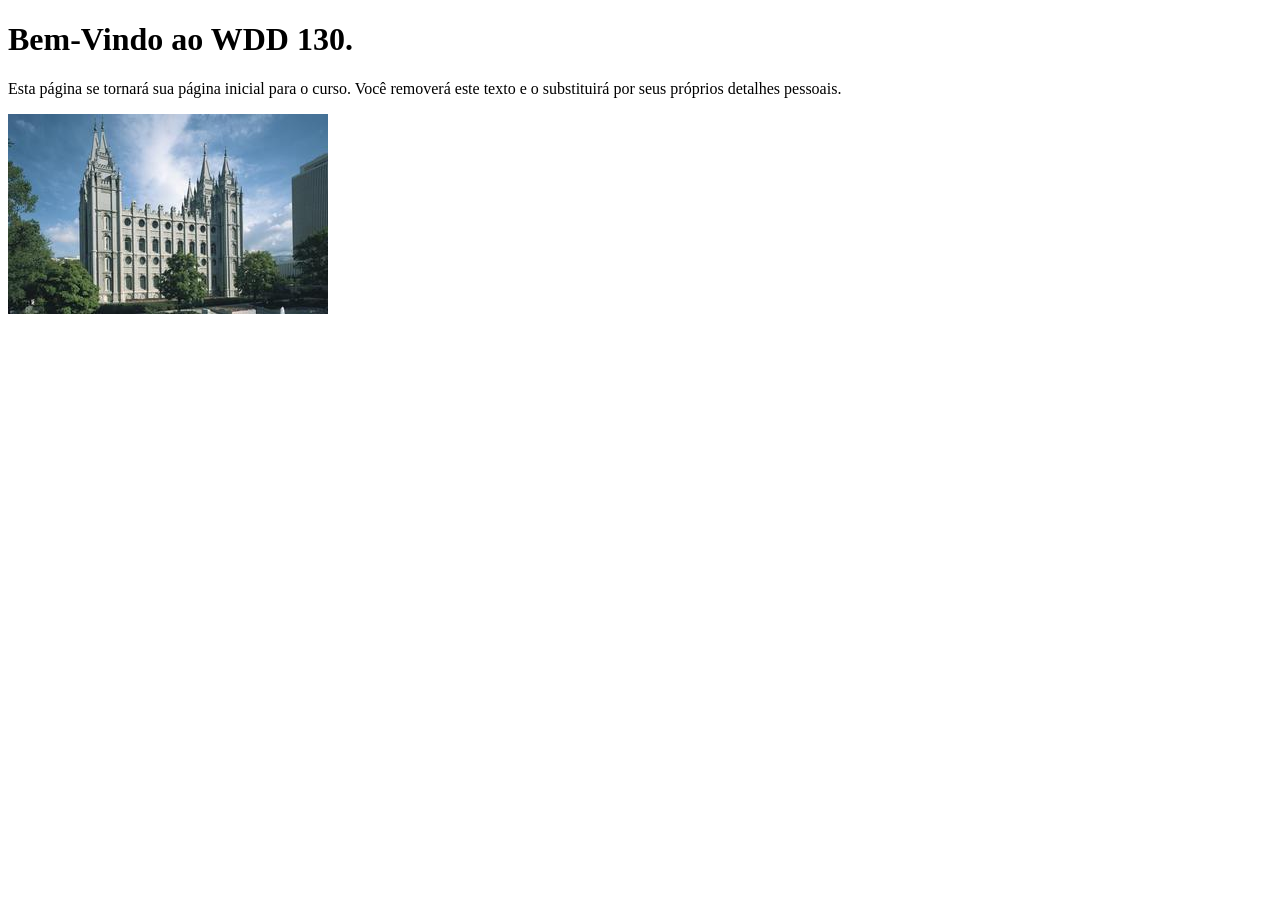
<file: index.html>
<!DOCTYPE html>
<html lang="pt-br">

<head>
    <meta charset="UTF-8">
    <meta name="viewport" content="width=device-width, initial-scale=1.0">
    <title>WDD 130 | Página Inicial</title>
</head>

<body>
    <h1>Bem-Vindo ao WDD 130.</h1>
    <p>Esta página se tornará sua página inicial para o curso. Você removerá este texto e o
        substituirá por seus próprios detalhes pessoais.</p>

    <img src="imagens/templo-lago-salgado.jpg" alt="O Templo de Lago Salgado.">
</body>

</html>
</file>
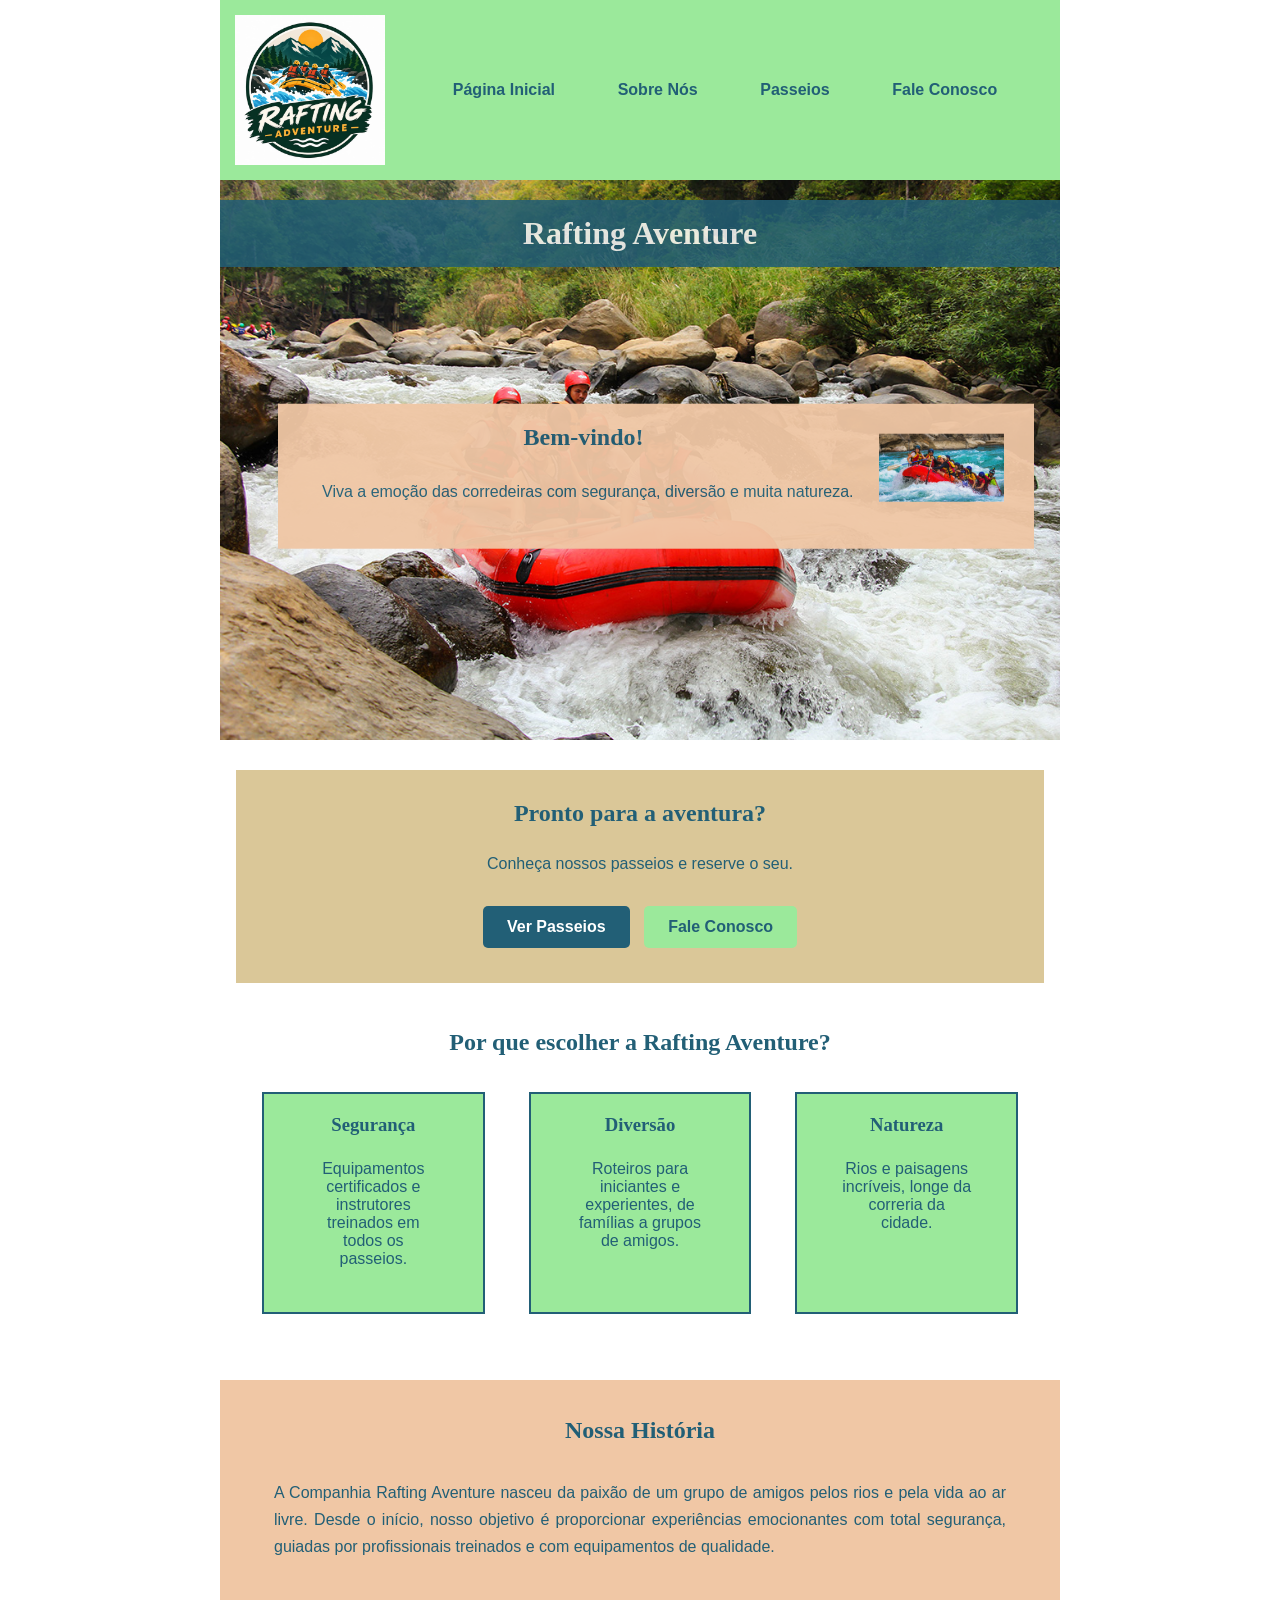
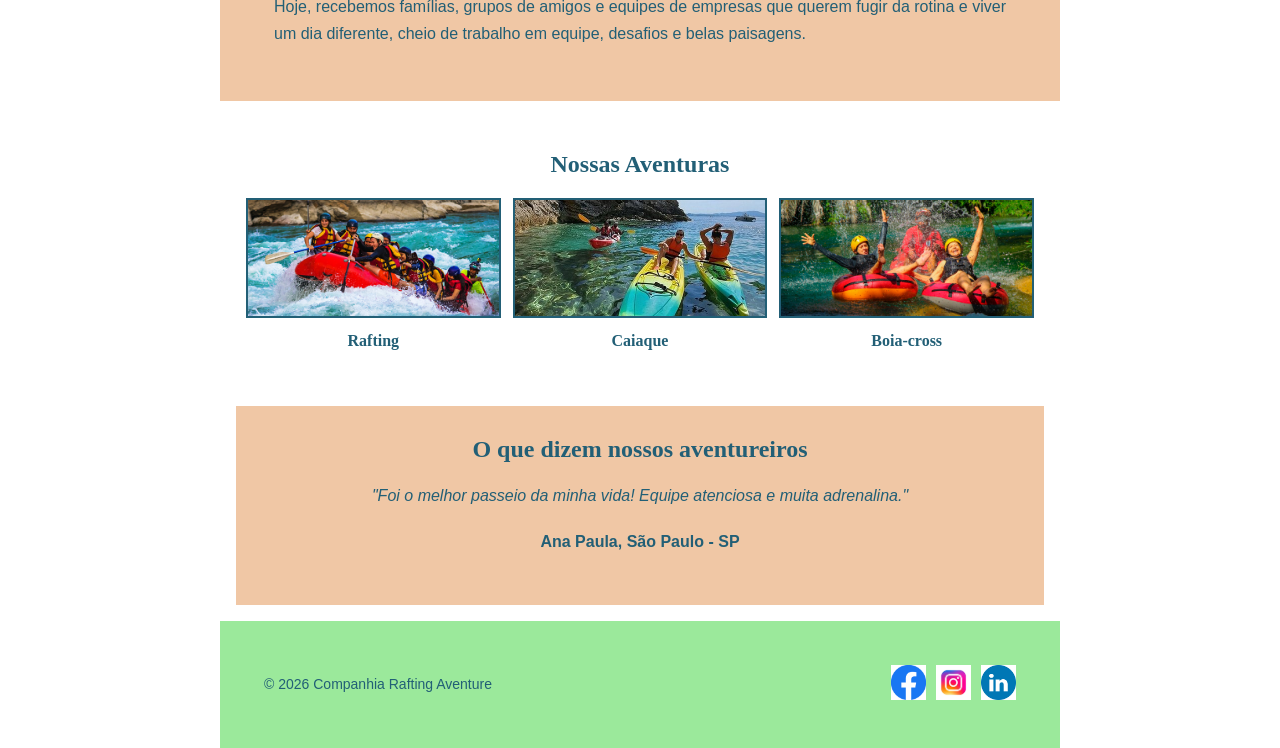
<file: wwr/index.html>
<!DOCTYPE html>
<html lang="pt-BR">

<head>
    <meta charset="UTF-8">
    <meta name="viewport" content="width=device-width, initial-scale=1.0">

    <title>Página Inicial | RAFTING AVENTURE</title>

    <meta name="description"
    content="Companhia Rafting Aventure: descubra emoção, natureza e segurança em passeios de rafting, caiaque e boia-cross perto de São Paulo.">

    <meta name="author" content="Eukary Franco">

    <link rel="stylesheet" href="estilos/rafting.css">
</head>

<body>

    <header>
        <img src="imagens/logo.jpg" alt="Logo RAFTING AVENTURE" width="150">

        <nav>
            <a href="index.html">Página Inicial</a>
            <a href="sobre.html">Sobre Nós</a>
            <a href="passeios.html">Passeios</a>
            <a href="contato.html">Fale Conosco</a>
        </nav>
    </header>

    <main>

        <!-- HERO: imagem + título + boas-vindas -->

        <div class="hero">
            <img src="imagens/rafting36_1024.jpg" alt="Grupo descendo as corredeiras de um rio em um bote de rafting">

            <h1>Rafting Aventure</h1>

            <article>
                <img src="imagens/rafting18_600.jpg" alt="Capacete e remo de rafting">

                <h2>Bem-vindo!</h2>

                <p>
                    Viva a emoção das corredeiras com segurança,
                    diversão e muita natureza.
                </p>
            </article>
        </div>

        <!-- CHAMADA PARA AÇÃO -->

        <section class="chamada">
            <h2>Pronto para a aventura?</h2>
            <p>Conheça nossos passeios e reserve o seu.</p>

            <a class="botao" href="passeios.html">Ver Passeios</a>
            <a class="botao botao-claro" href="contato.html">Fale Conosco</a>
        </section>

        <!-- POR QUE ESCOLHER A GENTE -->

        <section class="diferenciais">
            <h2>Por que escolher a Rafting Aventure?</h2>

            <div class="diferenciais-grid">

                <article>
                    <h3>Segurança</h3>
                    <p>Equipamentos certificados e instrutores treinados em todos os passeios.</p>
                </article>

                <article>
                    <h3>Diversão</h3>
                    <p>Roteiros para iniciantes e experientes, de famílias a grupos de amigos.</p>
                </article>

                <article>
                    <h3>Natureza</h3>
                    <p>Rios e paisagens incríveis, longe da correria da cidade.</p>
                </article>

            </div>
        </section>

        <!-- NOSSA HISTÓRIA -->

        <section class="historia">
            <h2>Nossa História</h2>

            <p>
                A Companhia Rafting Aventure nasceu da paixão de um grupo de amigos
                pelos rios e pela vida ao ar livre. Desde o início, nosso objetivo é
                proporcionar experiências emocionantes com total segurança, guiadas
                por profissionais treinados e com equipamentos de qualidade.
            </p>

            <p>
                Hoje, recebemos famílias, grupos de amigos e equipes de empresas que
                querem fugir da rotina e viver um dia diferente, cheio de
                trabalho em equipe, desafios e belas paisagens.
            </p>
        </section>

        <!-- AVENTURAS -->

        <section class="aventuras">
            <h2>Nossas Aventuras</h2>

            <div class="aventuras-grid">

                <figure>
                    <img src="imagens/rafting18_600.jpg" alt="Pessoas remando em um bote nas corredeiras">
                    <figcaption>Rafting</figcaption>
                </figure>

                <figure>
                    <img src="imagens/caiaque.jpg" alt="Pessoa remando de caiaque em um rio">
                    <figcaption>Caiaque</figcaption>
                </figure>

                <figure>
                    <img src="imagens/boiacross.jpg" alt="Pessoa descendo o rio em uma boia">
                    <figcaption>Boia-cross</figcaption>
                </figure>

            </div>
        </section>

        <!-- DEPOIMENTO -->

        <section class="depoimento">
            <h2>O que dizem nossos aventureiros</h2>

            <blockquote>
                "Foi o melhor passeio da minha vida! Equipe atenciosa e muita adrenalina."
            </blockquote>
            <p class="autor">Ana Paula, São Paulo - SP</p>
        </section>

    </main>

    <footer>
        <p>&copy; 2026 Companhia Rafting Aventure</p>

        <nav class="socialmedia">
            <a href="#"><img src="imagens/facebook.png" alt="Facebook"></a>
            <a href="#"><img src="imagens/instagram.jpg" alt="Instagram"></a>
            <a href="#"><img src="imagens/linkedin.png" alt="LinkedIn"></a>
        </nav>
    </footer>

</body>

</html>
</file>
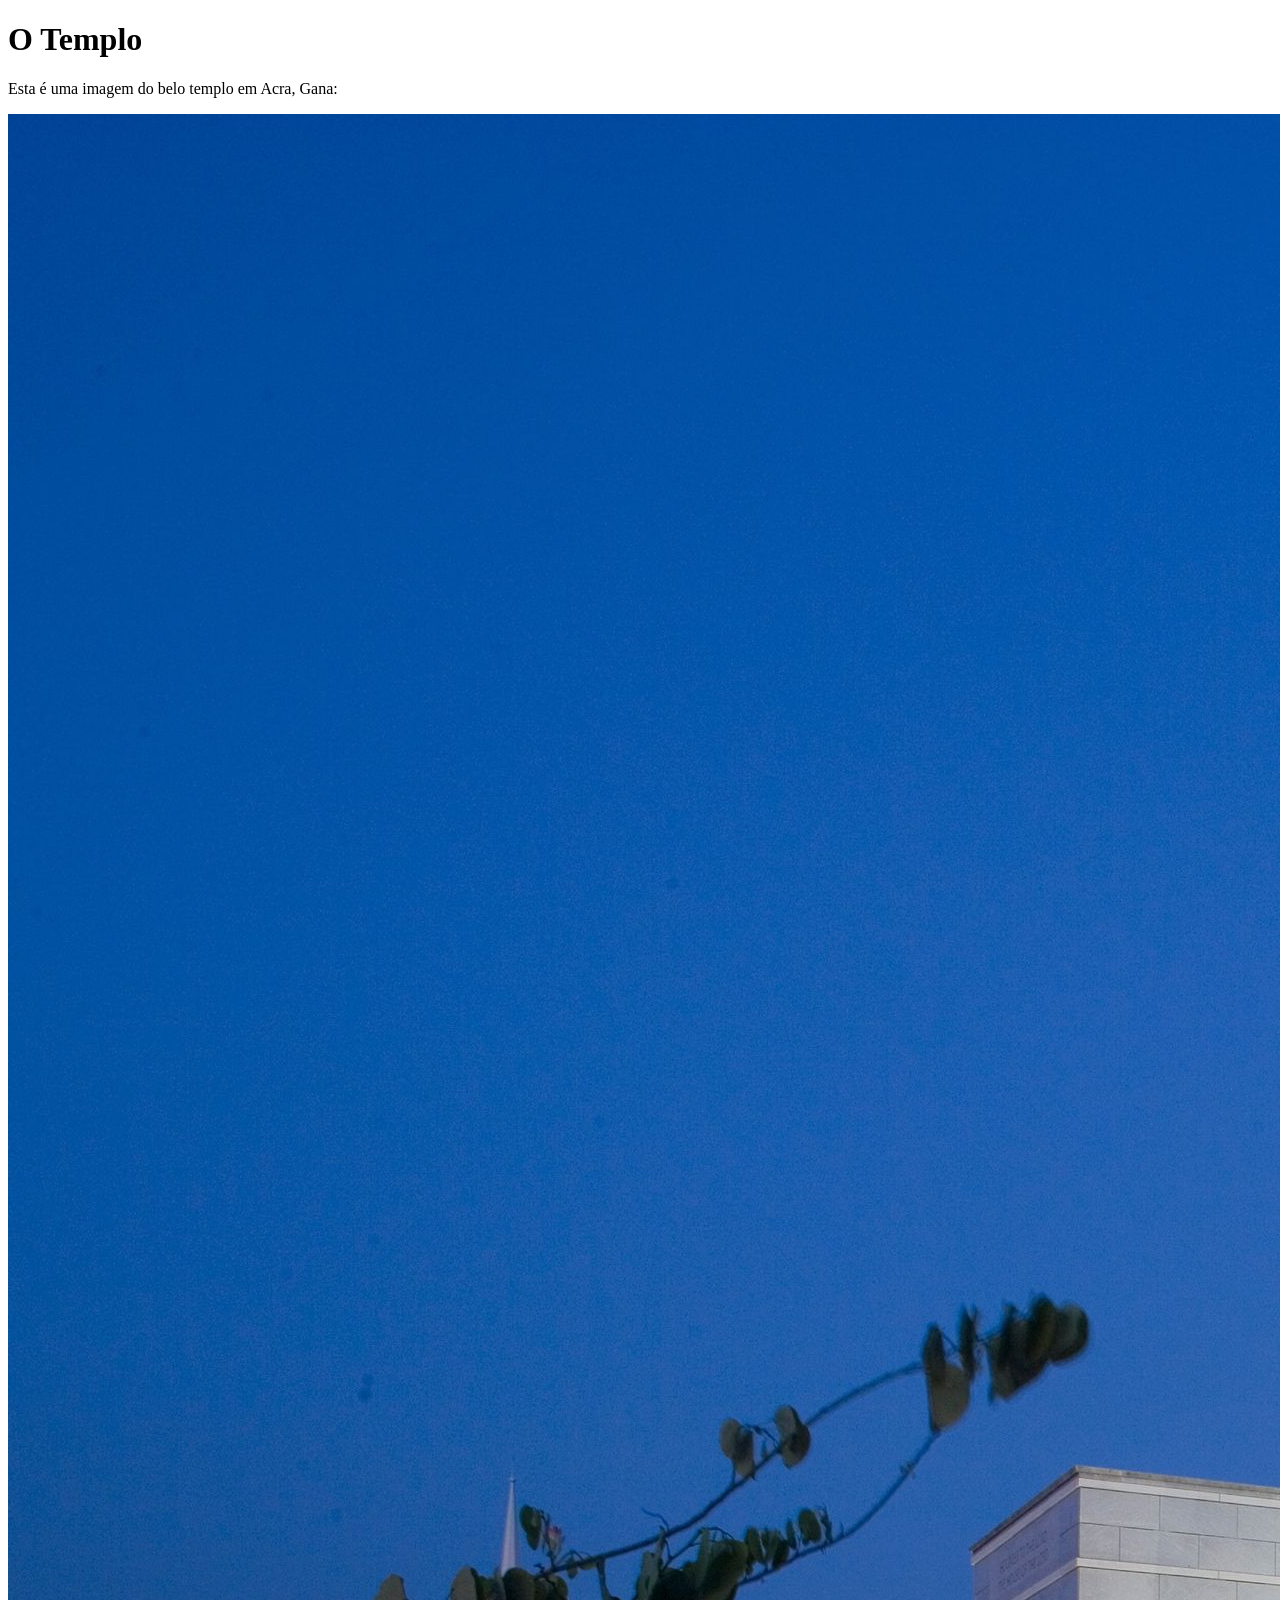
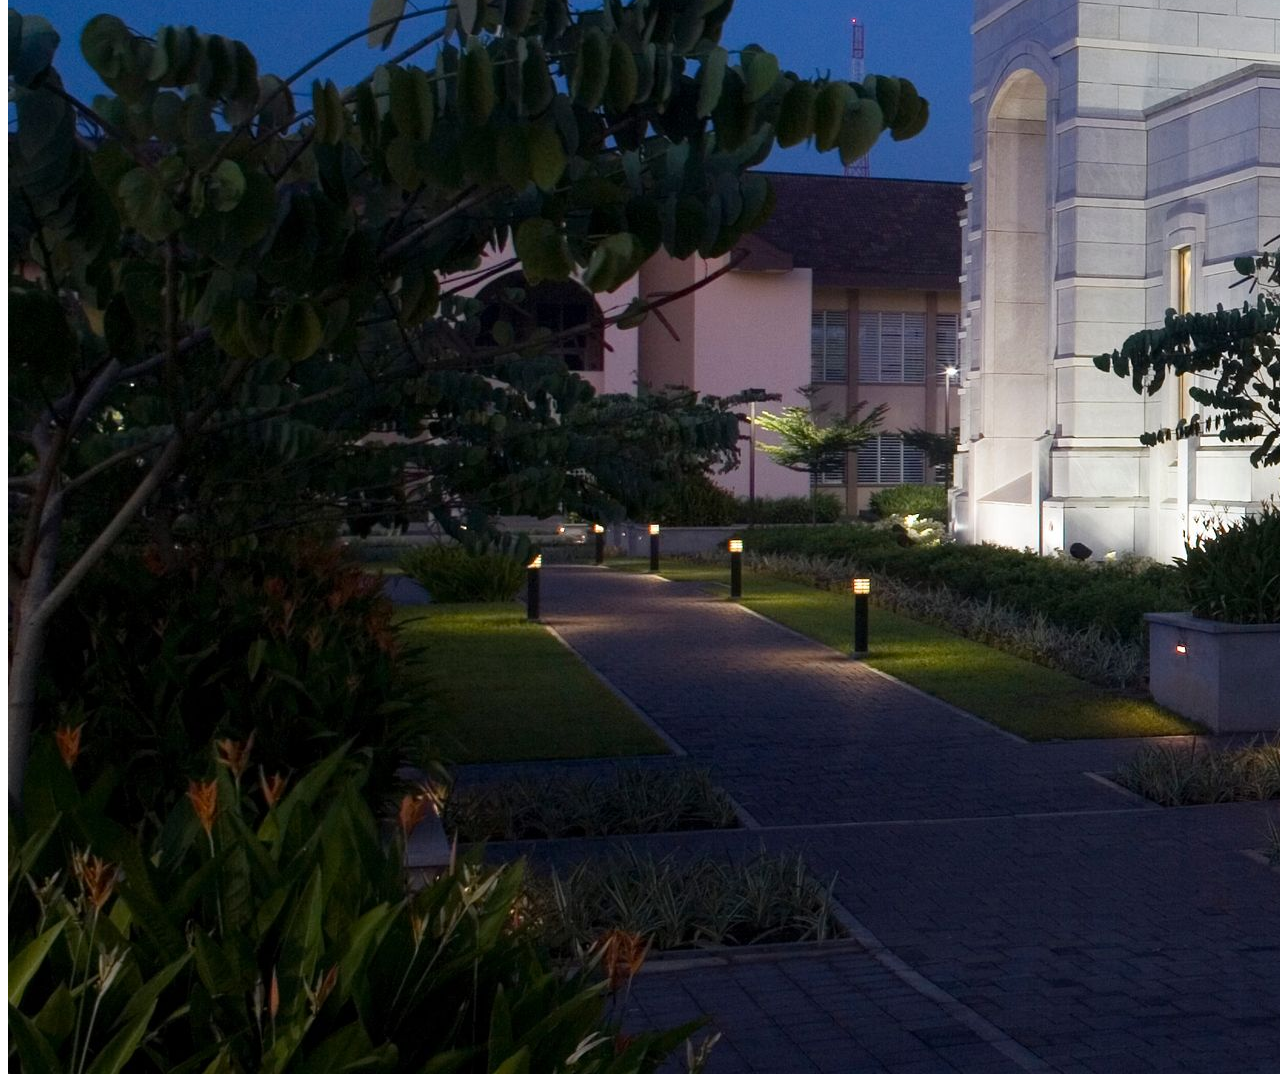
<file: semana01/imagens.html>
<!DOCTYPE html>
<html lang="pt-br">
<head>
    <meta charset="UTF-8">
    <meta name="viewport" content="width=device-width, initial-scale=1.0">
    <title>Imagem do Templo</title>
</head>
<body>
    <h1>O Templo</h1>
    <p>Esta é uma imagem do belo templo em Acra, Gana:</p>
    <img src="imagens/templo-largo.jpeg" alt="O Templo de Acra, Gana">
    
</body>
</html>
</file>
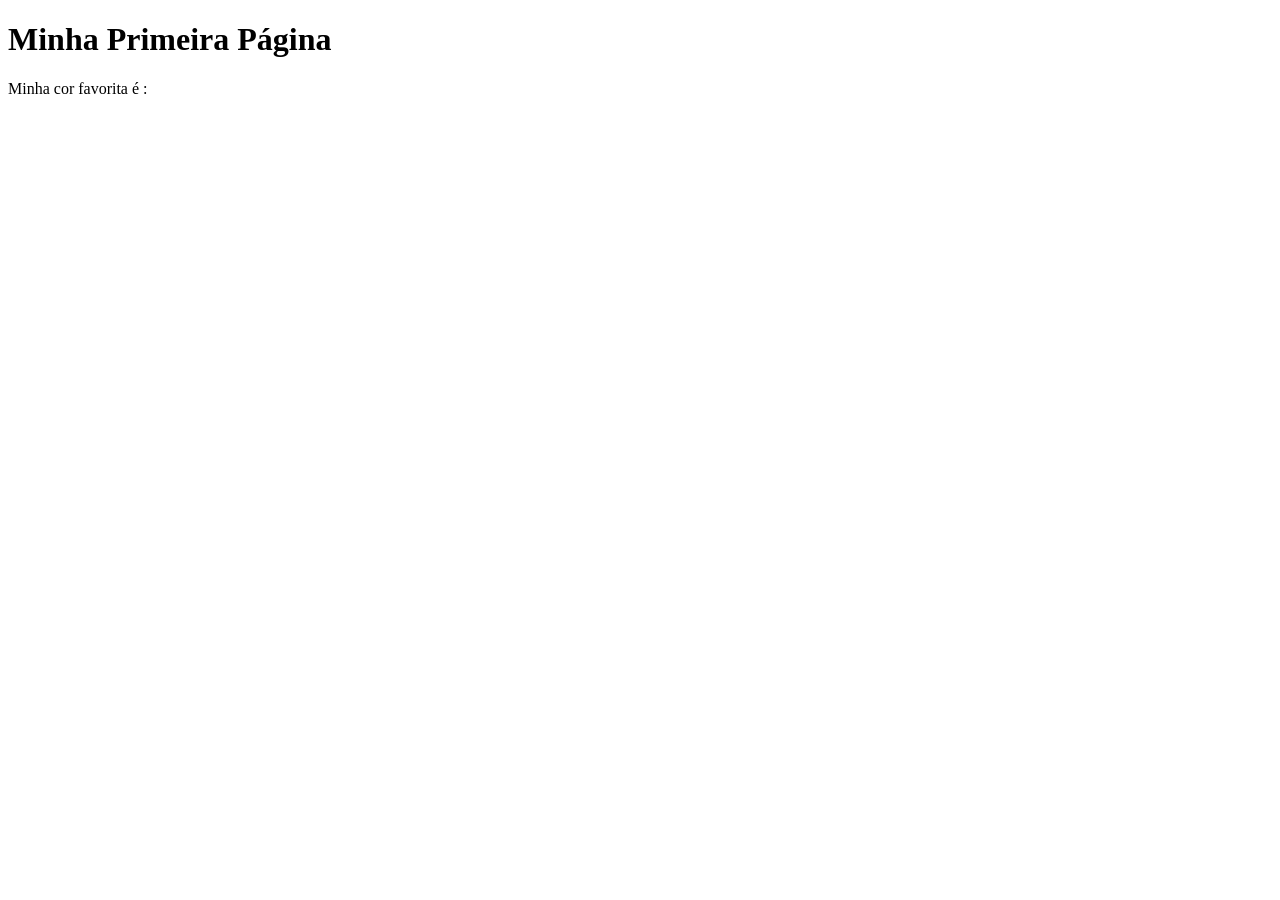
<file: semana01/primeira-pagina.html>
<!DOCTYPE html>
<html lang="pt-br">
<head>
    <meta charset="UTF-8">
    <meta name="viewport" content="width=device-width, initial-scale=1.0">
    <title>Minha Primeira Página</title>
</head>
<body>
    <h1>Minha Primeira Página</h1>
    <p>Minha cor favorita é : </p>
</body>
</html>
</file>
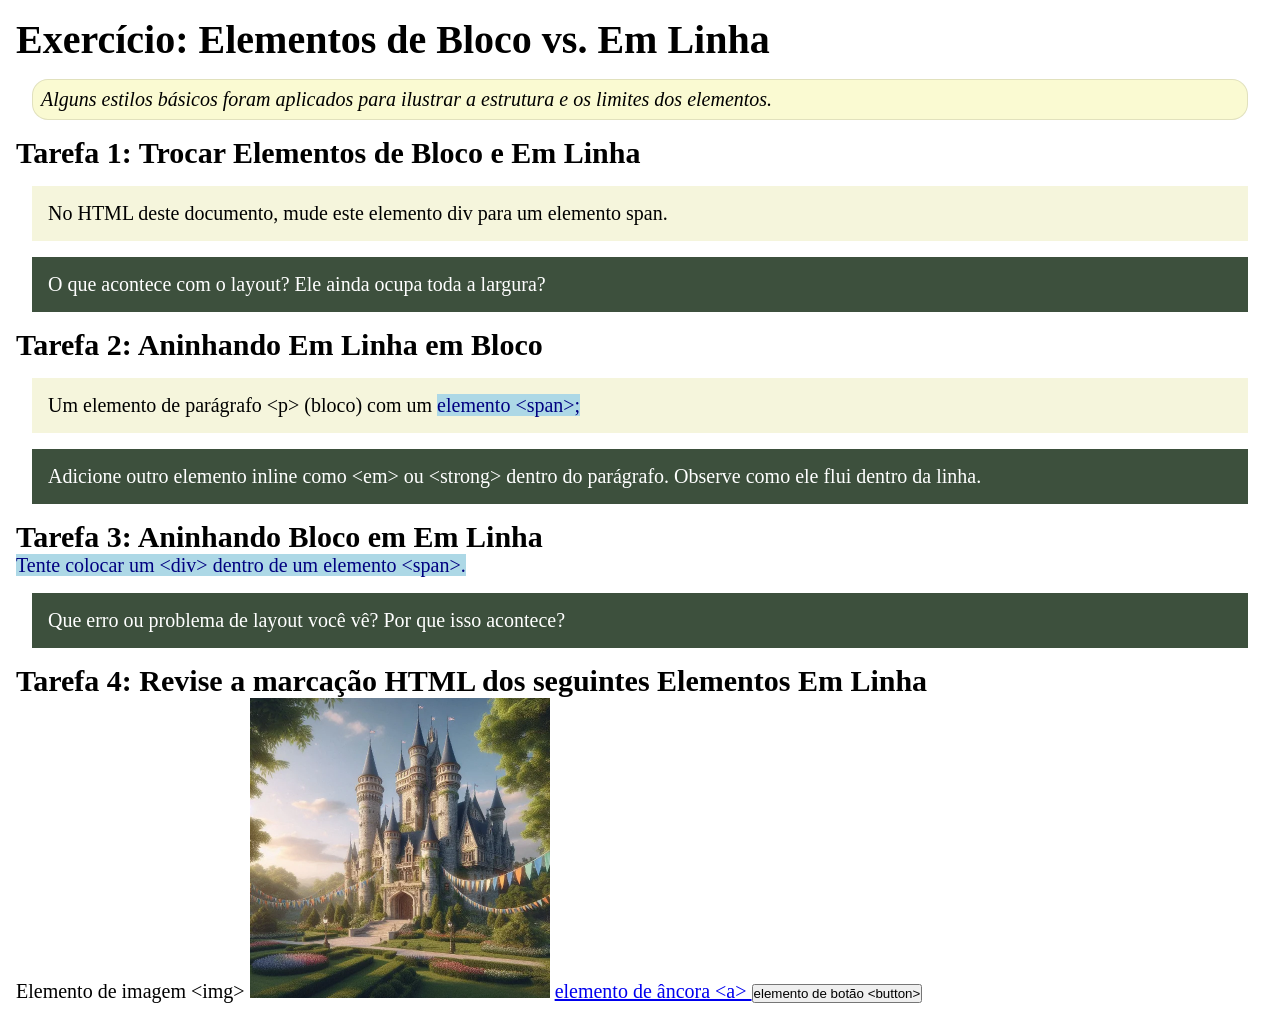
<file: semana02/bloco-vs-inline.html>
<!DOCTYPE html>
<html lang="pt-br">

<head>
    <meta charset="UTF-8">
    <meta name="viewport" content="width=device-width, initial-scale=1.0">
    <title>Exercício: Elementos de Bloco vs. Inline</title>
    <link rel="stylesheet" href="estilos/bloco-vs-inline.css">
</head>

<body>
    <main>
        <h1>Exercício: Elementos de Bloco vs. Em Linha</h1>
        <p class="note">Alguns estilos básicos foram aplicados para ilustrar a estrutura e os limites dos elementos.</p>

        <h2>Tarefa 1: Trocar Elementos de Bloco e Em Linha</h2>
        <div>No HTML deste documento, mude este elemento div para um elemento span.</div>

        <p class="question">O que acontece com o layout? Ele ainda ocupa toda a largura?</p>

        <h2>Tarefa 2: Aninhando Em Linha em Bloco</h2>
        <p>Um elemento de parágrafo &lt;p&gt; (bloco) com um <span>elemento &lt;span&gt;;</span></p>
        <p class="question">Adicione outro elemento inline como &lt;em&gt; ou &lt;strong&gt; dentro do parágrafo.
            Observe como ele flui dentro da linha.</p>

        <h2>Tarefa 3: Aninhando Bloco em Em Linha</h2>
        <span>Tente colocar um &lt;div&gt; dentro de um elemento &lt;span&gt;.</span>
        <p class="question">Que erro ou problema de layout você vê? Por que isso acontece?</p>


        <h2>Tarefa 4: Revise a marcação HTML dos seguintes Elementos Em Linha</h2>
        Elemento de imagem &lt;img&gt;
        <img src="imagens/castelo.webp" alt="imagem (imagens estão em linha)" width="300" height="300">
        <a href="https://churchofjesuschrist.org">elemento de âncora &lt;a&gt; </a>
        <button type="button">elemento de botão &lt;button&gt;</button>
    </main>
</body>

</html>
</file>
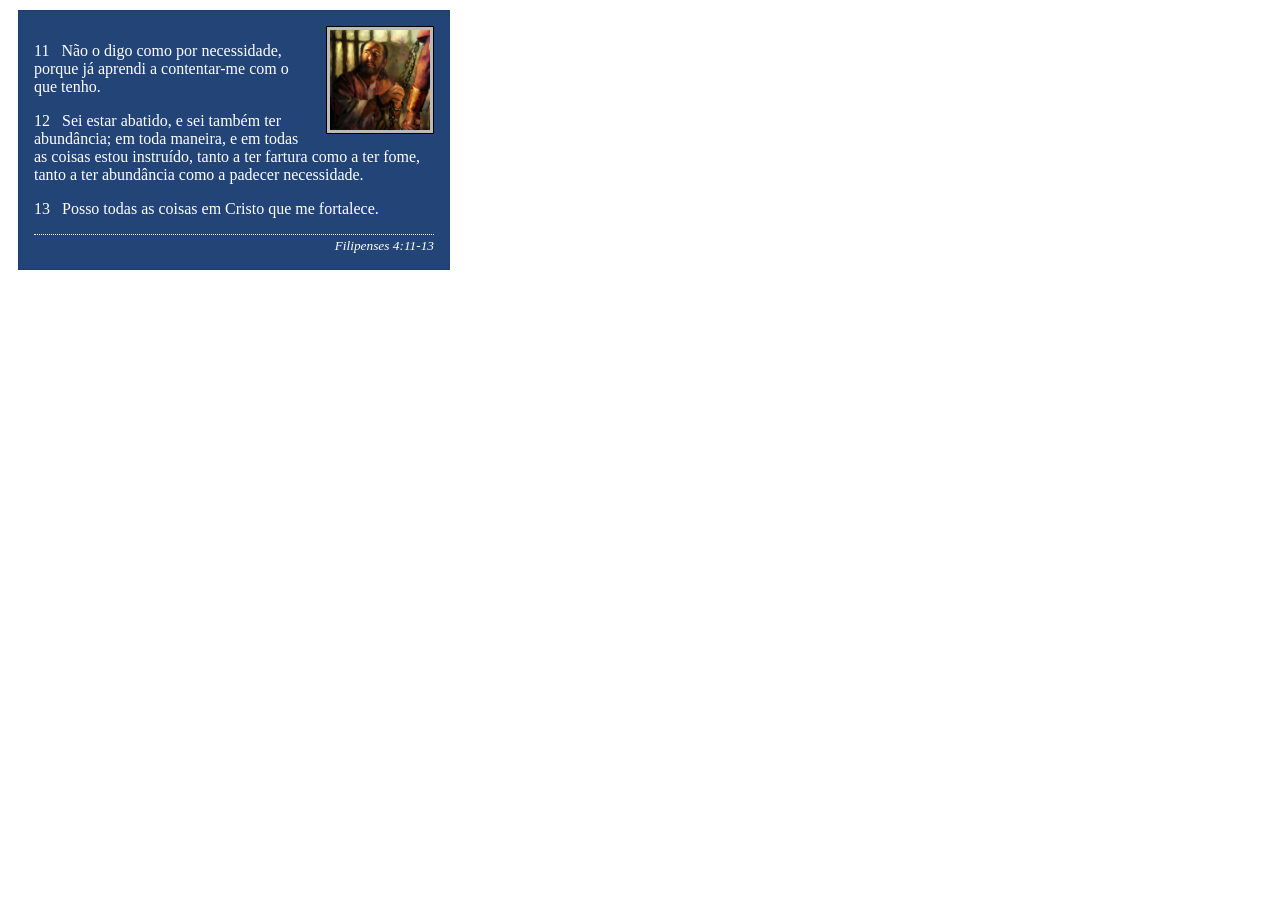
<file: semana02/box-model-solucao.html>
<!DOCTYPE html>
<html lang="pt-br">

<head>
    <meta charset="UTF-8">
    <meta name="viewport" content="width=device-width, initial-scale=1.0">
    <title>Atividade de Box Model</title>
    <link rel="stylesheet" href="estilos/box-model-solucao.css">
</head>

<body>
    <main>
        <div class="callout">
            <img src="imagens/apostolo-paulo-preso.webp" alt="Apóstolo Paulo - Preso em Roma" width="200" height="200">
            <blockquote>
                <p>11 &nbsp; Não o digo como por necessidade, porque já aprendi a contentar-me com o que tenho.</p>
                <p>12 &nbsp; Sei estar abatido, e sei também ter abundância; em toda maneira, e em todas as coisas estou
                    instruído, tanto a ter fartura como a ter fome, tanto a ter abundância como a padecer necessidade.
                </p>
                <p>13 &nbsp; Posso todas as coisas em Cristo que me fortalece.</p>
            </blockquote>
            <cite>Filipenses 4:11-13</cite>
        </div>
    </main>
</body>

</html>
</file>
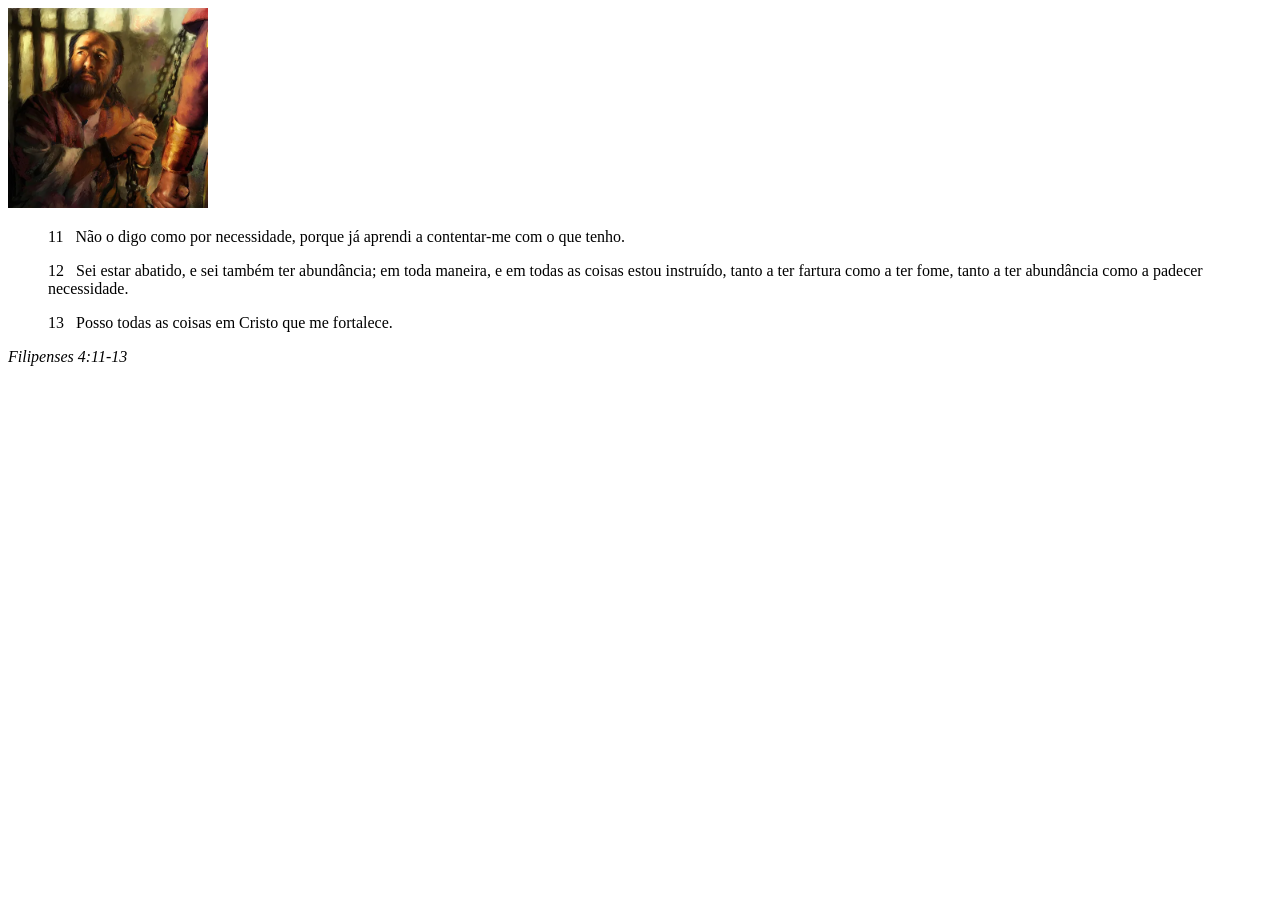
<file: semana02/box-model.html>
<!DOCTYPE html>
<html lang="pt-br">
<head>
    <meta charset="UTF-8">
    <meta name="viewport" content="width=device-width, initial-scale=1.0">
    <title>Atividade de Box Model</title>
</head>
<body>
    <main>
        <div class="callout">
            <img src="imagens/apostolo-paulo-preso.webp" alt="Apóstolo Paulo - Preso em Roma" width="200" height="200">
            <blockquote>
                <p>11 &nbsp; Não o digo como por necessidade, porque já aprendi a contentar-me com o que tenho.</p>
                <p>12 &nbsp; Sei estar abatido, e sei também ter abundância; em toda maneira, e em todas as coisas estou instruído, tanto a ter fartura como a ter fome, tanto a ter abundância como a padecer necessidade.</p>
                <p>13 &nbsp; Posso todas as coisas em Cristo que me fortalece.</p>
            </blockquote>
            <cite>Filipenses 4:11-13</cite>
        </div>
    </main>
</body>
</html>
</file>
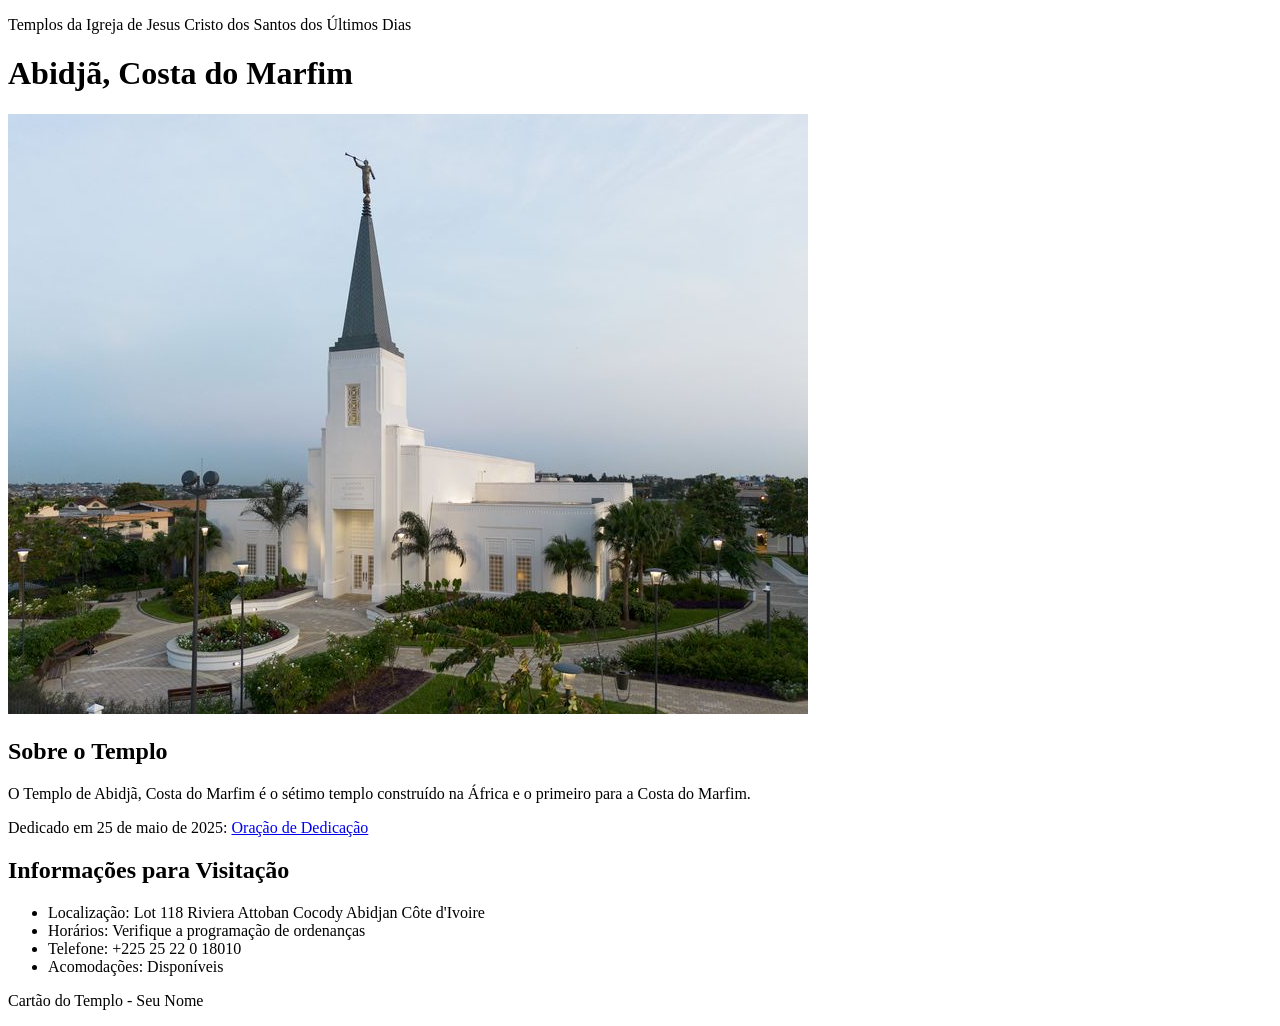
<file: semana02/templo.html>
<!DOCTYPE html>
<html lang="pt-br">

<head>
    <meta charset="UTF-8">
    <meta name="viewport" content="width=device-width, initial-scale=1.0">
    <title>Cartão do Templo - Abidjã, Costa do Marfim</title>
</head>

<body>
    <header>
        <p>Templos da Igreja de Jesus Cristo dos Santos dos Últimos Dias</p>
    </header>
    <main>
        <h1>Abidjã, Costa do Marfim</h1>
        <picture>
            <img src="imagens/abidja-costa-do-marfim.jpeg" alt="Templo de Abidjã, Costa do Marfim">
        </picture>
        <section>
            <h2>Sobre o Templo</h2>
            <p>O Templo de Abidjã, Costa do Marfim é o sétimo templo construído na África e o primeiro para a Costa do Marfim.</p>
            <p>Dedicado em 25 de maio de 2025: <a
                    href="https://www.churchofjesuschrist.org/temples/dedicatory-prayer/abidjan-ivory-coast-temple/2025-05-25?lang=eng"
                    target="_blank" rel="noopener noreferrer">Oração de Dedicação</a></p>
        </section>
        <section>
            <h2>Informações para Visitação</h2>
            <ul>
                <li>Localização: Lot 118 Riviera Attoban Cocody Abidjan Côte d'Ivoire</li>
                <li>Horários: Verifique a programação de ordenanças</li>
                <li>Telefone: +225 25 22 0 18010</li>
                <li>Acomodações: Disponíveis</li>
            </ul>
        </section>
    </main>
    <footer>
        <p>Cartão do Templo - Seu Nome</p>
    </footer>
</body>

</html>
</file>
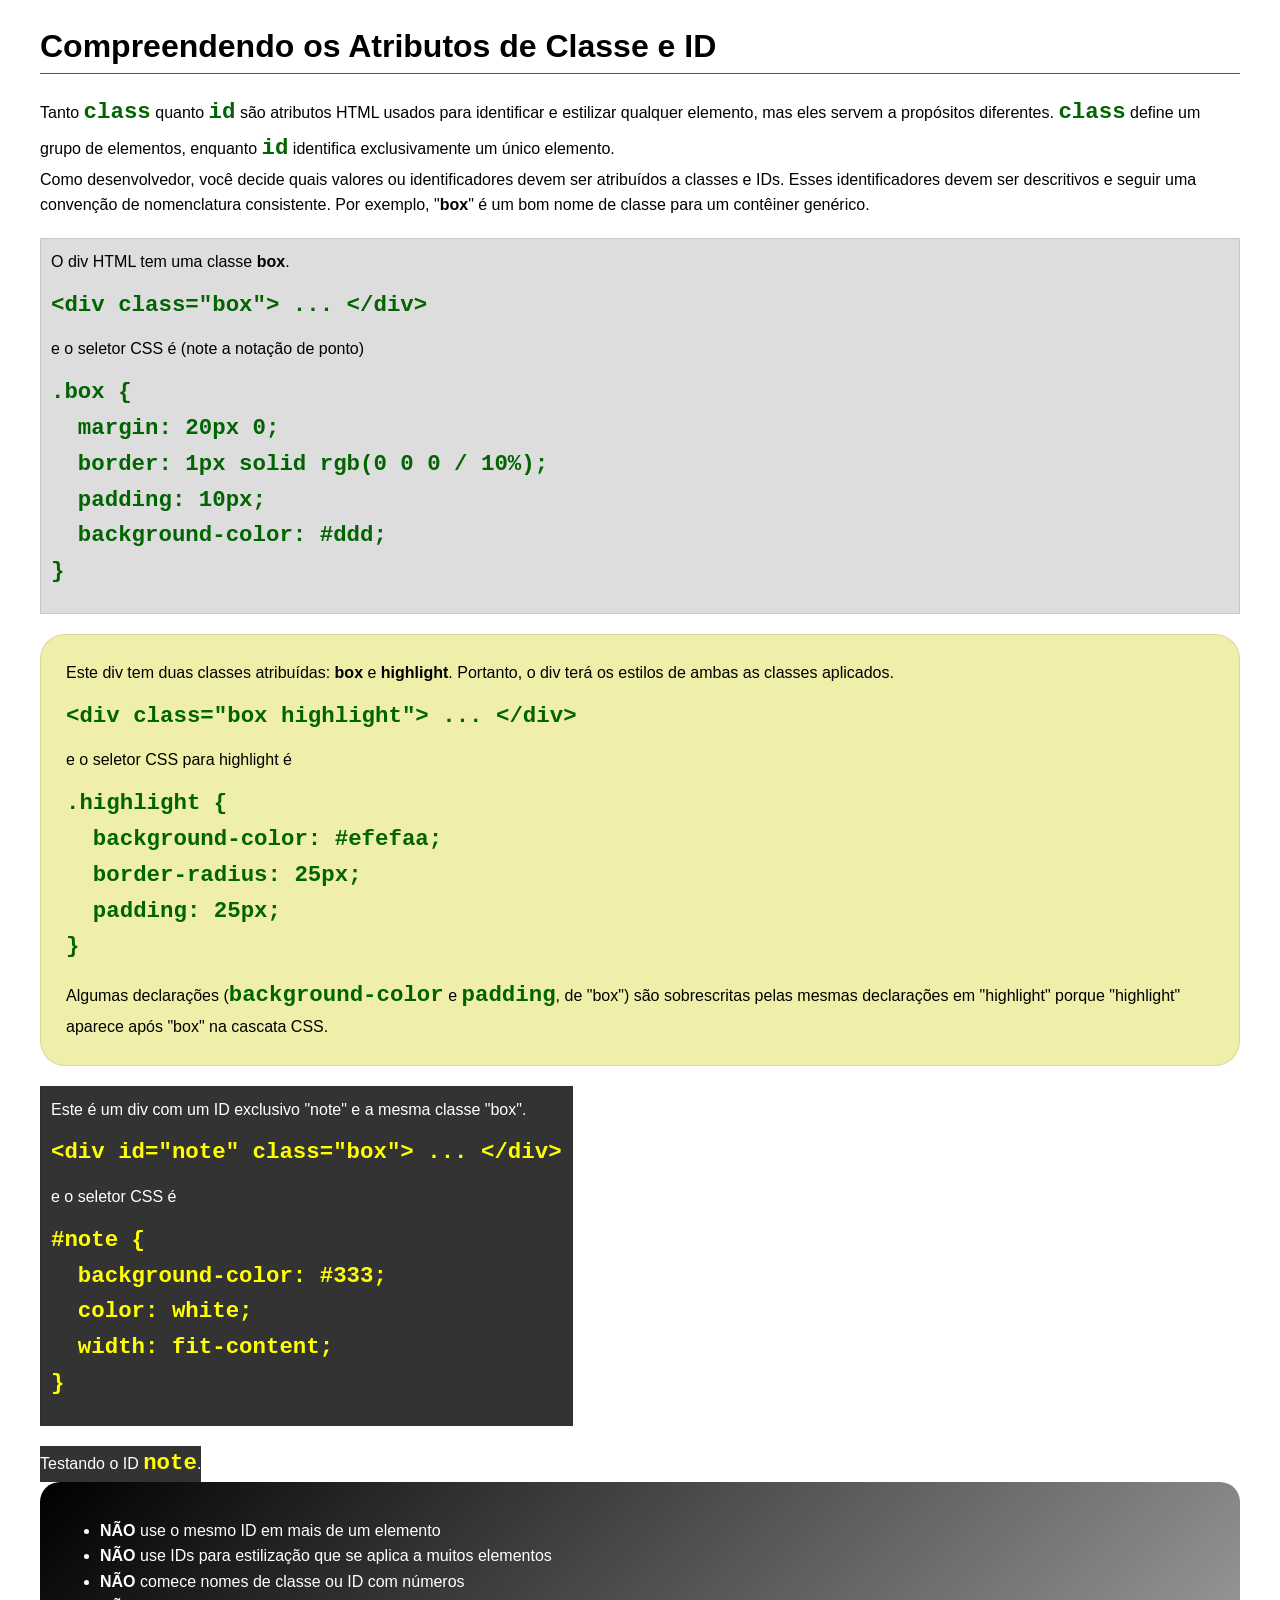
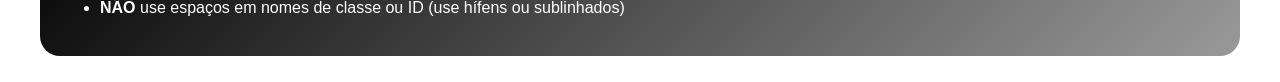
<file: semana03/classe-e-id.html>
<!DOCTYPE html>
<html lang="pt-br">

<head>
    <meta charset="UTF-8">
    <meta name="viewport" content="width=device-width, initial-scale=1.0">
    <title>Atributos de Classe vs ID</title>
    <link rel="stylesheet" href="estilos/classe-e-id.css">
</head>

<body>
    <h1>Compreendendo os Atributos de Classe e ID</h1>
    <p>Tanto <code>class</code> quanto <code>id</code> são atributos HTML usados para identificar e estilizar qualquer
        elemento, mas eles servem a propósitos diferentes. <code>class</code> define um grupo de elementos, enquanto
        <code>id</code> identifica exclusivamente um único elemento.
    </p>
    <p>Como desenvolvedor, você decide quais valores ou identificadores devem ser atribuídos a classes e IDs. Esses
        identificadores devem ser descritivos e seguir uma convenção de nomenclatura consistente. Por exemplo,
        "<strong>box</strong>" é um bom nome de classe para um contêiner genérico.</p>
    <div class="box">
        <p>O div HTML tem uma classe <strong>box</strong>.</p>
        <pre><code class="html">&lt;div class="box"&gt; ... &lt;/div&gt;</code></pre>
        e o seletor CSS é (note a notação de ponto)
        <pre><code class="css">.box {
  margin: 20px 0;
  border: 1px solid rgb(0 0 0 / 10%);
  padding: 10px;
  background-color: #ddd; 
}</code></pre>
    </div>

    <div class="box highlight">
        <p>Este div tem duas classes atribuídas: <strong>box</strong> e <strong>highlight</strong>. Portanto, o div terá
            os estilos de ambas as classes aplicados.</p>
        <pre><code class="html">&lt;div class="box highlight"&gt; ... &lt;/div&gt;</code></pre>
        e o seletor CSS para highlight é
        <pre><code class="css">.highlight {
  background-color: #efefaa;
  border-radius: 25px;
  padding: 25px;
}</code></pre>
        <p>Algumas declarações (<code>background-color</code> e <code>padding</code>, de "box") são sobrescritas pelas
            mesmas declarações em "highlight" porque "highlight" aparece após "box" na cascata CSS.</p>
    </div>

    <div id="note" class="box">
        <p>Este é um div com um ID exclusivo "note" e a mesma classe "box".</p>
        <pre><code class="html">&lt;div id="note" class="box"&gt; ... &lt;/div&gt;</code></pre>
        e o seletor CSS é
        <pre><code class="css">#note {
  background-color: #333;
  color: white;
  width: fit-content;
}</code></pre>
    </div>

    <div id="note">
        <p>Testando o ID <code>note</code>.</p>
    </div>

    <section id="melhor-pratica">
        <ul>
            <li><strong>NÃO</strong> use o mesmo ID em mais de um elemento</li>
            <li><strong>NÃO</strong> use IDs para estilização que se aplica a muitos elementos</li>
            <li><strong>NÃO</strong> comece nomes de classe ou ID com números</li>
            <li><strong>NÃO</strong> use espaços em nomes de classe ou ID (use hífens ou sublinhados)</li>
        </ul>
    </section>

    <br>

</body>

</html>
</file>
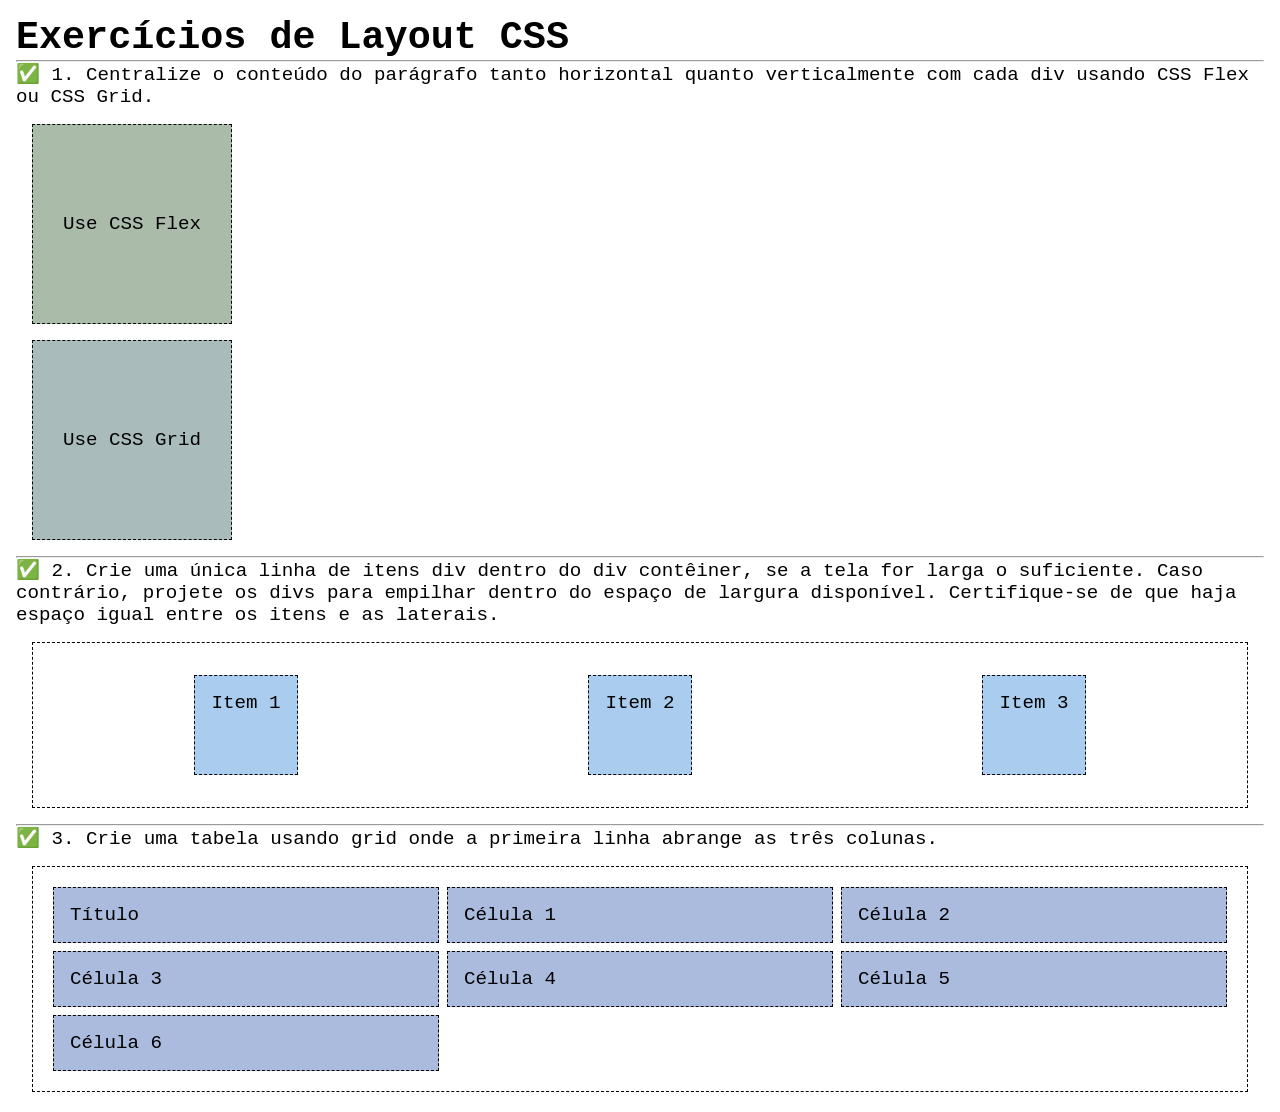
<file: semana04/exercicios-layout.html>
<!DOCTYPE html>
<html lang="pt-br">

<head>
    <meta charset="UTF-8">
    <meta name="viewport" content="width=device-width, initial-scale=1.0">
    <title>Exercícios de Layout CSS</title>
    <link rel="stylesheet" href="estilos/solucoes-dos-exercicios-de-layout.css">
</head>

<body>
    <main>
        <h1>Exercícios de Layout CSS</h1>
        <hr>
        <p>✅ 1. Centralize o conteúdo do parágrafo tanto horizontal quanto verticalmente com cada div usando CSS Flex ou
            CSS Grid.
        </p>
        <div class="one flex">
            <p>Use CSS Flex</p>
        </div>
        <div class="one grid">
            <p>Use CSS Grid</p>
        </div>
        <hr>
        <p>✅ 2. Crie uma única linha de itens div dentro do div contêiner, se a tela for larga o suficiente. Caso
            contrário, projete os
            divs para empilhar dentro do espaço de largura disponível. Certifique-se de que haja espaço igual entre os
            itens e as laterais.</p>
        <div class="container2">
            <div class="dois">
                <p>Item 1</p>
            </div>
            <div class="dois">
                <p>Item 2</p>
            </div>
            <div class="dois">
                <p>Item 3</p>
            </div>
        </div>
        <hr>
        <p>✅ 3. Crie uma tabela usando grid onde a primeira linha abrange as três colunas. </p>
        <div class="container3">
            <div class="tres colunas-3">
                <p>Título</p>
            </div>
            <div class="tres">
                <p>Célula 1</p>
            </div>
            <div class="tres">
                <p>Célula 2</p>
            </div>
            <div class="tres">
                <p>Célula 3</p>
            </div>
            <div class="tres">
                <p>Célula 4</p>
            </div>
            <div class="tres">
                <p>Célula 5</p>
            </div>
            <div class="tres">
                <p>Célula 6</p>
            </div>

        </div>
    </main>
</body>

</html>
</file>
<file: wwr/estilos/rafting.css>
/* Pagina Inicial */

.chamada {
    padding: 30px 10px;
    text-align: center;
    background-color: var(--cor-destaque2);
}

.chamada p {
    margin-bottom: 20px;
}

.botao {
    display: inline-block;
    padding: 12px 24px;
    margin: 5px;
    font-weight: bold;
    text-decoration: none;
    color: #fff;
    background-color: var(--cor-destaque1);
    border-radius: 5px;
}

.botao:hover {
    background-color: var(--cor-primaria);
    color: var(--cor-destaque1);
}

.botao-claro {
    color: var(--cor-destaque1);
    background-color: var(--cor-primaria);
}

.botao-claro:hover {
    color: #fff;
    background-color: var(--cor-destaque1);
}

/* DIFERENCIAIS */

.diferenciais {
    padding: 30px 10px;
}

.diferenciais-grid {
    display: flex;
    justify-content: space-between;
    gap: 12px;
}

.diferenciais article {
    flex: 1;
    min-width: 0;
    padding: 20px;
    text-align: center;
    background-color: var(--cor-primaria);
    border: 2px solid var(--cor-destaque1);
}

.diferenciais h3 {
    margin-bottom: 10px;
    font-family: var(--fonte-titulo);
}

/* DEPOIMENTO */

.depoimento {
    padding: 30px 10px;
    text-align: center;
    background-color: var(--cor-secundaria);
}

.depoimento blockquote {
    font-style: italic;
    line-height: 1.6;
    margin-bottom: 10px;
}

.depoimento .autor {
    font-weight: bold;
}


/* Sobre Nós */
:root {
    --cor-primaria: #9be99b;
    /* verde-floresta */
    --cor-secundaria: #f0c7a5;
    /* bege médio */
    --cor-destaque1: #225f76;
    /* azul-escuro acinzentado */
    --cor-destaque2: #dac798;
    /* amarelo-claro dourado */
    --fonte-titulo: "Times New Roman", "Georgia", serif;
    --fonte-body: Arial, Helvetica, sans-serif;
}

* {
    margin: 0;
    padding: 0;
    box-sizing: border-box;
}

body {
    font-family: var(--fonte-body);
    color: var(--cor-destaque1);
}

header,
main,
footer {
    width: 840px;
    margin: 0 auto;
}

header {
    background-color: var(--cor-primaria);
    color: var(--cor-destaque2);
}

h1,
h2 {
    font-family: var(--fonte-titulo);
    color: var(--cor-primaria);
    text-align: center;
}

nav,
p,
section,
article {
    margin: 16px;
    padding: 8px;
}

.redes-sociais a {
    text-decoration: none;
}

.hero {
    position: relative;
}

.hero img {
    display: block;
    width: 100%;
    height: auto;
}

h1 {
    position: absolute;
    top: 20px;
    width: 100%;
    padding: 16px;
    text-align: center;
    opacity: 0.7;
    background-color: var(--cor-destaque1);
    color: #fff;
    /* texto branco com contraste */
}

.hero article img {
    float: right;
    width: 125px;
}


/*------Passeios--------*/

/* ===== ESTILOS DA PÁGINA PASSEIOS =====
   Cole este bloco no rafting.css, ANTES do @media (responsividade).
   (.chamada e .botao já vêm do novos-estilos.css da página inicial) */

/* INTRODUÇÃO */

.intro-passeios {
    padding: 30px 10px 10px;
    text-align: center;
    line-height: 1.6;
}

/* LISTA DE PASSEIOS */

.passeios {
    padding: 20px 10px;
}

.passeio {
    display: flex;
    gap: 20px;
    align-items: center;
    margin-bottom: 20px;
    padding: 15px;
    background-color: var(--cor-secundaria);
    border: 2px solid var(--cor-destaque1);
}

.passeio img {
    width: 250px;
    height: 170px;
    object-fit: cover;
    border: 2px solid var(--cor-destaque1);
}

.passeio-info {
    flex: 1;
    line-height: 1.6;
}

.passeio h3 {
    margin-bottom: 8px;
    font-family: var(--fonte-titulo);
    font-size: 22px;
}

.passeio ul {
    margin-top: 10px;
    margin-left: 20px;
}

/* TABELA DE PREÇOS */

.precos {
    padding: 30px 10px;
}

.precos table {
    width: 100%;
    border-collapse: collapse;
    text-align: center;
}

.precos caption {
    padding: 8px;
    font-style: italic;
}

.precos th,
.precos td {
    padding: 12px;
    border: 2px solid var(--cor-destaque1);
}

.precos th {
    color: #fff;
    background-color: var(--cor-destaque1);
}

.precos tbody tr:nth-child(even) {
    background-color: var(--cor-primaria);
}


/*------Contato---------*/

:root {
    --cor-primaria: #9be99b;
    --cor-secundaria: #f0c7a5;
    --cor-destaque1: #225f76;
    --cor-destaque2: #dac798;

    --fonte-titulo: "Times New Roman", Georgia, serif;
    --fonte-body: Arial, Helvetica, sans-serif;
}

* {
    margin: 0;
    padding: 0;
    box-sizing: border-box;
}

body {
    font-family: var(--fonte-body);
    color: var(--cor-destaque1);
    background-color: #fff;
}

header,
main,
footer {
    max-width: 840px;
    width: 100%;
    margin: 0 auto;
}

/* CABEÇALHO */

header {
    display: grid;
    grid-template-columns: 150px 1fr;
    align-items: center;
    gap: 20px;
    padding: 15px;
    background-color: var(--cor-primaria);
}

header img {
    width: 150px;
    height: auto;
}

/* NAVEGAÇÃO COM FLEXBOX */

header nav {
    display: flex;
    justify-content: space-around;
    align-items: center;
    gap: 15px;
}

nav a {
    text-decoration: none;
    color: var(--cor-destaque1);
    font-weight: bold;
    padding: 10px;
}

nav a:hover {
    color: #fff;
    background-color: var(--cor-destaque1);
    border-radius: 5px;
}

/* TÍTULOS */

h1,
h2 {
    font-family: var(--fonte-titulo);
    text-align: center;
}

h1 {
    color: #fff;
}

h2 {
    color: var(--cor-destaque1);
    margin-bottom: 20px;
}

/* HERO */

.hero {
    position: relative;
    margin-bottom: 30px;
}

.hero > img {
    display: block;
    width: 100%;
    height: auto;
}

.hero h1 {
    position: absolute;
    top: 20px;
    left: 0;
    width: 100%;
    padding: 15px;
    background-color: var(--cor-destaque1);
    opacity: 0.85;
}

.hero article {
    position: absolute;
    top: 50%;
    left: 5%;
    width: 90%;
    transform: translateY(-50%);
    padding: 20px;
    background-color: var(--cor-secundaria);
    opacity: 0.95;
}

.hero article img {
    float: right;
    width: 125px;
    margin: 10px;
}

.hero article p {
    line-height: 1.6;
}

/* SEÇÃO NOSSA HISTÓRIA */

.historia {
    padding: 30px;
    margin: 20px 0;
    background-color: var(--cor-secundaria);
    line-height: 1.7;
}

.historia p {
    text-align: justify;
}

/* SEÇÃO DAS AVENTURAS */

.aventuras {
    padding: 30px 10px;
    text-align: center;
}

.aventuras-grid {
    display: flex;
    justify-content: space-between;
    align-items: flex-start;
    gap: 12px;
}

.aventuras figure {
    flex: 1;
    min-width: 0;
    margin: 0;
    text-align: center;
}

.aventuras figure img {
    width: 100%;
    height: 120px;
    object-fit: cover;
    border: 2px solid var(--cor-destaque1);
}

.aventuras figcaption {
    padding: 10px 2px;
    font-family: var(--fonte-titulo);
    font-weight: bold;
    color: var(--cor-destaque1);
}

/* PÁGINA DE CONTATO: INFORMAÇÕES */

.contato {
    padding: 20px 10px;
    text-align: center;
    line-height: 1.6;
}

/* PÁGINA DE CONTATO: MAPA + FORMULÁRIO LADO A LADO */

.mapa-form {
    display: flex;
    gap: 20px;
    align-items: flex-start;
    padding: 0 10px 20px;
}

.map iframe {
    display: block;
    border: 0;
}

#matricula {
    flex: 1;
}

#matricula fieldset {
    padding: 15px;
    border: 2px solid var(--cor-destaque1);
}

#matricula legend {
    padding: 0 8px;
    font-family: var(--fonte-titulo);
    font-weight: bold;
}

#matricula button {
    padding: 10px 20px;
    font-weight: bold;
    color: #fff;
    background-color: var(--cor-destaque1);
    border: none;
    border-radius: 5px;
    cursor: pointer;
}

#matricula button:hover {
    background-color: var(--cor-primaria);
    color: var(--cor-destaque1);
}

/* PÁGINA DE CONTATO: EQUIPE */

.equipe {
    padding: 30px 10px;
}

.equipe-grid {
    display: flex;
    justify-content: space-between;
    gap: 12px;
}

.equipe figure {
    flex: 1;
    min-width: 0;
    margin: 0;
    text-align: center;
}

.equipe figure img {
    width: 100%;
    height: 150px;
    object-fit: cover;
    border: 2px solid var(--cor-destaque1);
}

.equipe figcaption {
    padding: 10px 2px;
    font-weight: bold;
}

/* RODAPÉ */

footer {
    display: flex;
    justify-content: space-between;
    align-items: center;
    padding: 20px;
    background-color: var(--cor-primaria);
}

footer p {
    font-size: 14px;
}

footer nav.socialmedia {
    display: flex;
    justify-content: flex-end;
    align-items: center;
    gap: 10px;
}

footer nav.socialmedia a {
    padding: 0;
}

footer nav.socialmedia img {
    width: 35px;
    height: 35px;
    object-fit: contain;
}

/* CARD */

.card {
    border: 3px solid black;
    width: 360px;
    max-width: 100%;
    height: 400px;
    padding: 30px 70px 0;
    text-align: left;
    margin-left: auto;
    margin-right: auto;
}

.card h2 {
    font-weight: bold;
    font-size: 20px;
    text-align: left;
}

.card p {
    font-size: 13px;
}

/* RESPONSIVIDADE (sempre por último) */

@media screen and (max-width: 600px) {

    header {
        grid-template-columns: 1fr;
        justify-items: center;
    }

    header nav {
        flex-wrap: wrap;
    }

    .aventuras-grid {
        flex-wrap: wrap;
    }

    .aventuras figure {
        flex: 1 1 40%;
    }

    .mapa-form,
    .equipe-grid {
        flex-direction: column;
    }

    .map iframe {
        width: 100%;
    }

    footer {
        flex-direction: column;
        gap: 15px;
        text-align: center;
    }

}
</file>
<file: semana02/estilos/bloco-vs-inline.css>
* {
    margin: 0;
    padding: 0;
}

body {
    font-size: 20px;
    margin: 1rem;
}

p,
div {
    background-color: beige;
    margin: 1rem;
    padding: 1rem;
}

span {
    color: navy;
    background-color: lightblue;
}

code {
    margin: 0;
    padding: 0;
    color: green;
    font-size: 1.2rem;
}

.note {
    font-style: italic;
    background-color: lightgoldenrodyellow;
    border-radius: 1rem;
    border: 1px solid rgb(0 0 0 / 10%);
    margin: 1rem;
    padding: .5rem;
}

.question {
    background-color: #3d503d;
    color: #fff;
}
</file>
<file: semana02/estilos/box-model-solucao.css>
.callout {
    max-width: 400px;
    margin: 10px;
    border: 1px solid rgba(0, 0, 0, .1);
    padding: 15px;
    background-color: #247;
    color: #fff;
}

.callout img {
    float: right;
    margin: 0 0 10px 15px;
    border: 1px solid #000;
    padding: 3px;
    background-color: #bbb;
    width: 100px;
    height: auto;

}

blockquote {
    margin: 0;
}

cite {
    display: block;
    border-top: 1px dotted #fff;
    padding-top: 3px;
    text-align: right;
    font-size: smaller;
}
</file>
<file: semana03/estilos/classe-e-id.css>
body {
    font-family: Arial, sans-serif;
    line-height: 1.6;
    margin: 0;
    padding: 0 40px;
}

h1 {
    border-bottom: 1px solid rgb(0 110 182);
    padding-bottom: 0;
}



p {
    margin: 0;
}

code {
    color: darkgreen;
    font-weight: 700;
    font-size: 1.4rem;
}

/* Class exemplos - podem ser reutilizados */

.box {
    margin: 20px 0;
    border: 1px solid rgb(0 0 0 / 10%);
    padding: 10px;
    background-color: #ddd; /* essa é a abreviação para #dddddd */
}

.highlight {
    background-color: #efefaa;
    border-radius: 25px;
    padding: 25px;
}

/* ID exemplos - devem ser únicos */

#note {
    background-color: #333;
    color: white;
    width: fit-content;
}

#note code {
    color: yellow;
}

#melhor-pratica {
    background: linear-gradient(135deg, #000 0%, #999 100%);
    color: white;
    border-radius: 20px;
    padding: 20px
}
</file>
<file: semana04/estilos/solucoes-dos-exercicios-de-layout.css>
* {
    margin: 0;
    padding: 0;
    box-sizing: border-box;
}

body {
    margin: 1rem;
    font-family: monospace;
    font-size: 1.2rem;
}

div {
    margin: 1rem;
    border: 1px dashed;
    padding: 1rem;
}

.one {
    width: 200px;
    height: 200px;
}

.flex {
    background-color: #aba;
    display: flex;
    justify-content: center;
    align-items: center;
}

.grid {
    background-color: #abb;
    display: grid;
    place-items: center;
}

.container2 {
    display: flex;
    flex-wrap: wrap;
    justify-content: space-around;
}

.dois {
    background-color: #ace;
    height: 100px;
}

.container3 {
    display: grid;
    grid-template-columns: repeat(3, 1fr);
}

.columns-3 {
    grid-column: span 3;}

.tres {
    margin: .25rem;
    background-color: #abd;
}
</file>
